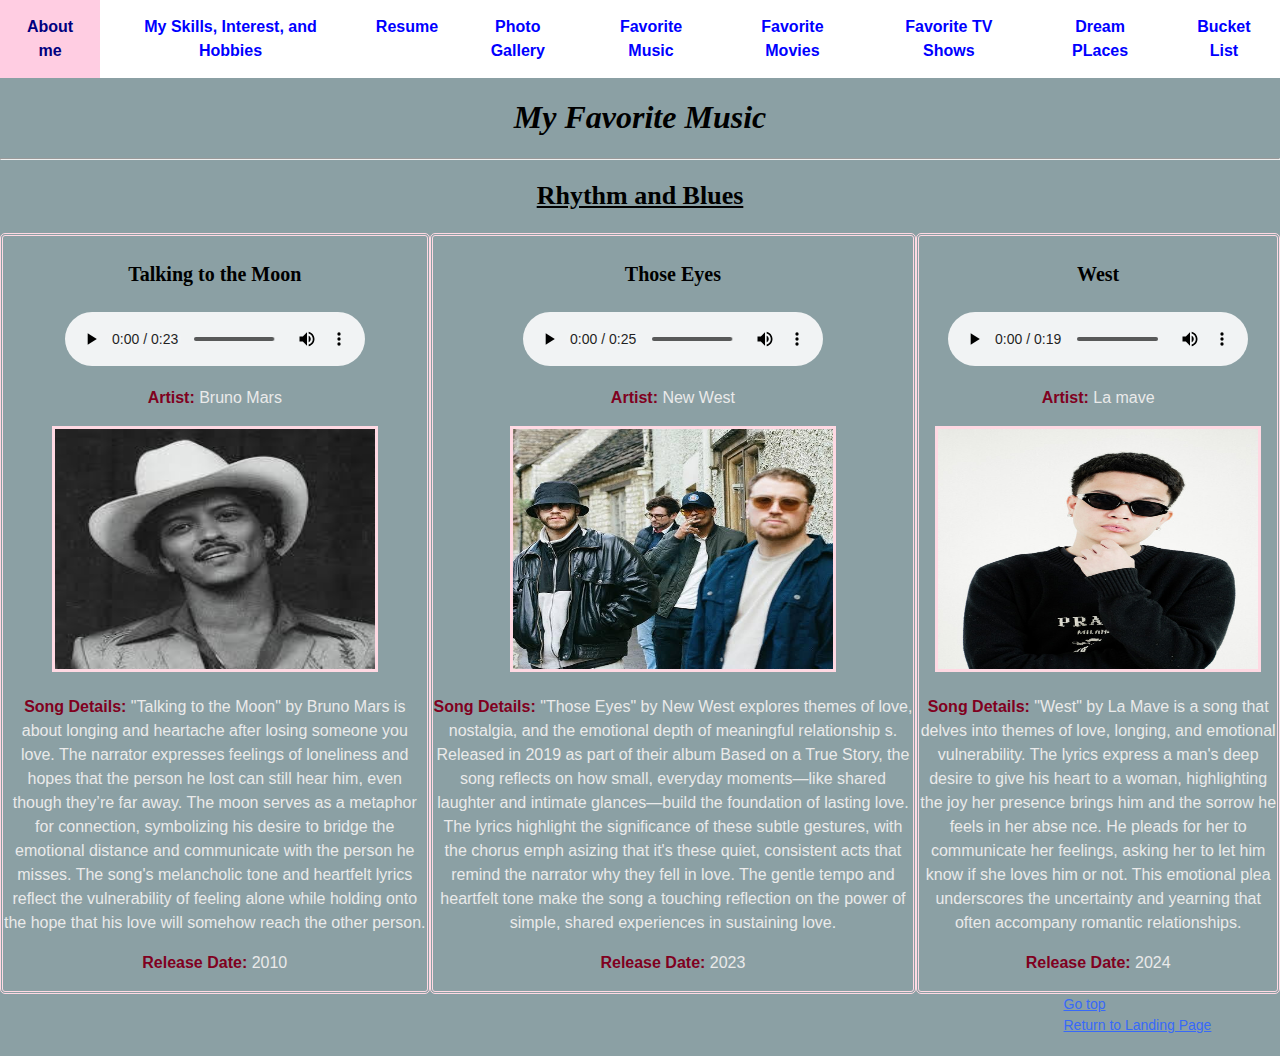
<file: audio/audio.html>
<!DOCTYPE html>
<html lang="en">
<head>
    <meta charset="UTF-8">
    <meta name="viewport" content="width=device-width, initial-scale=1.0">
    <title>My Beat - Music Categories</title>
    <link rel="stylesheet" href="audio.css" type="text/css">
</head>
<body>
    <nav class="navbar">
        <ul>
            <li><a href="../biography/biography.html">About me</a></li>
            <li><a href="../skills/SHI.html">My Skills, Interest, and Hobbies</a></li>
            <li><a href="../resume/resume.html">Resume</a></li>
            <li><a href="../photoDump/photo.html">Photo Gallery</a></li>
            <li><a href="audio.html">Favorite Music</a></li>
            <li><a href="../Video/video.html">Favorite Movies</a></li>
            <li><a href="../Video/video.html">Favorite TV Shows</a></li>
            <li><a href="../Places/places.html">Dream PLaces</a></li>
            <li><a href="../Bucket/bucket.html">Bucket List</a></li>

        </ul>
    </nav>
    <header>
        <h1>My Favorite Music</h1>
        <hr>
        <h2>Rhythm and Blues</h2>
    </header>

    <main>

        <section class="music-category">
            <div class="audio-clip">
                <h4>Talking to the Moon</h4>
                <audio controls>
                    <source src="talking to the moon.mp3" type="audio/mpeg">
                </audio>
                <p><strong>Artist:</strong> Bruno Mars</p>
                <a href="bruno.jpg"><image src="bruno.jpg" alt="Picture of me at first communion" width="320" height="240"></a>
                <p><strong>Song Details:</strong> "Talking to the Moon" by Bruno Mars is about longing and heartache after losing someone you love. The narrator expresses feelings of loneliness and hopes that the person he lost can still hear him, even though they’re far away. The moon serves as a metaphor for connection, symbolizing his desire to bridge the emotional distance and communicate with the person he misses. The song's melancholic tone and heartfelt lyrics reflect the vulnerability of feeling alone while holding onto the hope that his love will somehow reach the other person.</p>
                <p><strong>Release Date:</strong> 2010</p>

            </div>
            <div class="audio-clip">
                <h4>Those Eyes</h4>
                <audio controls>
                    <source src="thoseEyes.mp3" type="audio/mpeg">
                </audio>
                <p><strong>Artist:</strong>  New West</p>
                <a href="images.jpg"><image src="images.jpg" alt="Picture of the band New West" width="320" height="240"></a>
                <p><strong>Song Details:</strong> "Those Eyes" by New West explores themes of love, nostalgia, and the emotional depth of meaningful relationship
                    s. Released in 2019 as part of their album Based on a True Story, the song reflects on how small, everyday moments—like shared laughter and
                     intimate glances—build the foundation of lasting love. The lyrics highlight the significance of these subtle gestures, with the chorus emph
                     asizing that it's these quiet, consistent acts that remind the narrator why they fell in love. The gentle tempo and heartfelt tone make the
                      song a touching reflection on the power of simple, shared experiences in sustaining love. </p>

                <p><strong>Release Date:</strong> 2023</p>
               
            </div>
            <div class="audio-clip">
                <h4>West</h4>
                <audio controls>
                    <source src="West.mp3" type="audio/mpeg">
                </audio>
                <p><strong>Artist:</strong> La mave</p>
                <a href="west.jpg"><image src="west.jpg" alt="Picture of me at first communion" width="320" height="240"></a>
                <p><strong>Song Details:</strong>  ​"West" by La Mave is a song that delves into themes of love, longing, and emotional vulnerability. The lyrics 
                    express a man's deep desire to give his heart to a woman, highlighting the joy her presence brings him and the sorrow he feels in her abse
                    nce. He pleads for her to communicate her feelings, asking her to let him know if she loves him or not. This emotional plea underscores the
                     uncertainty and yearning that often accompany romantic relationships.</p>

                <p><strong>Release Date: </strong>2024</p>

            </div>
        </section>
    </main>

    <footer>
        <a href="#" title="Go Top">Go top</a><br>
        <a href="../INDEX.HTML">Return to Landing Page</a>
    </footer>
</body>
</html>
</file>
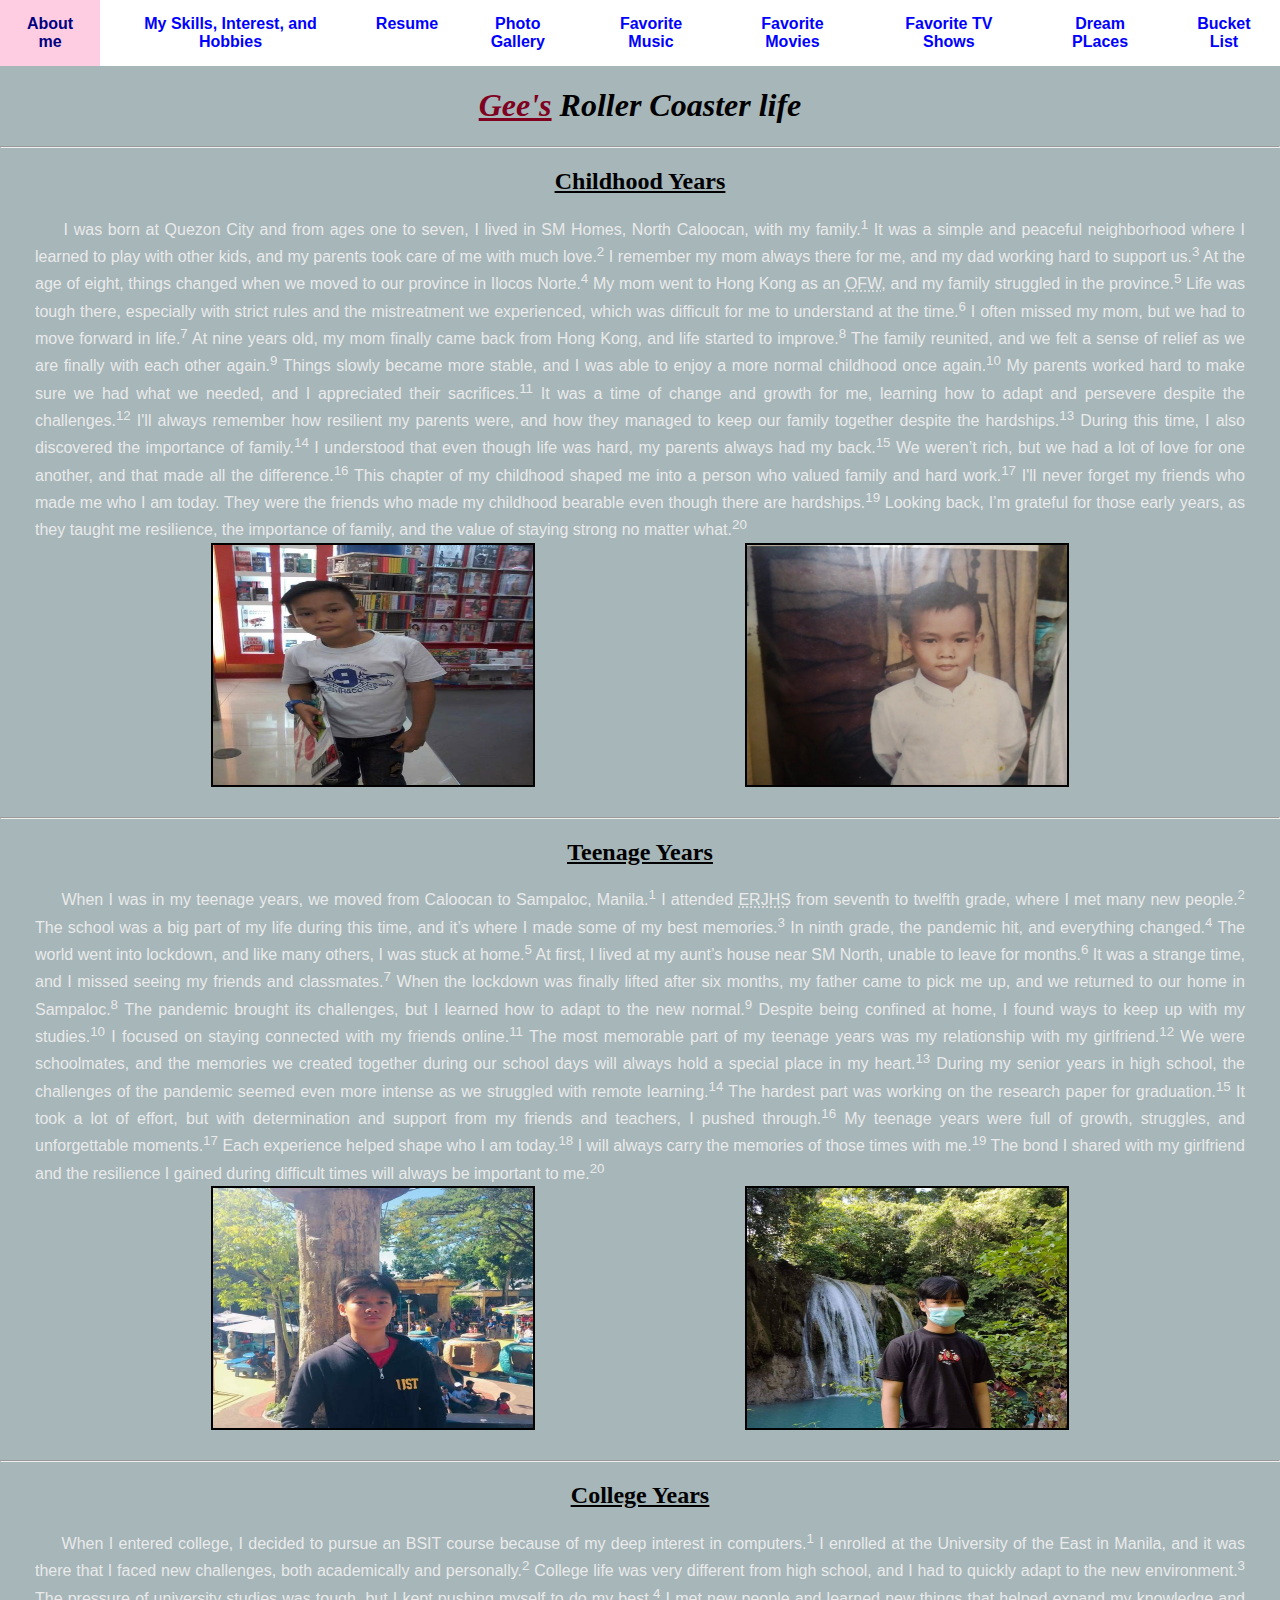
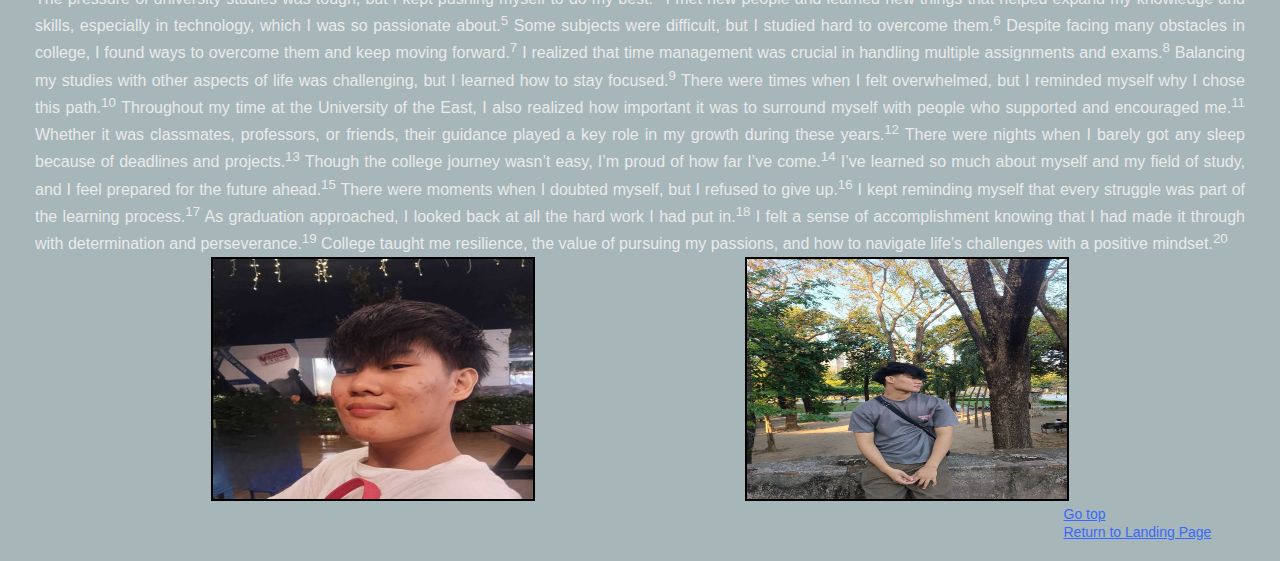
<file: biography/biography.html>
<!DOCTYPE html>
<html lang="en">
  <head>
    <meta charset="UTF-8">
    <meta name="viewport" content="width=device-width, initial-scale=1.0">
    <link rel="stylesheet" href="../styles.css">
    <title>Document</title>
  </head>
  <body>
    <nav class="navbar">
      <ul>
        <li>
          <a href="biography.html">About me</a>
        </li>
        <li>
          <a href="../skills/SHI.html">My Skills, Interest, and Hobbies</a>
        </li>
        <li>
          <a href="../resume/resume.html">Resume</a>
        </li>
        <li>
          <a href="../photoDump/photo.html">Photo Gallery</a>
        </li>
        <li>
          <a href="../audio/audio.html">Favorite Music</a>
        </li>
        <li>
          <a href="../Video/video.html">Favorite Movies</a>
        </li>
        <li>
          <a href="../Video/video.html">Favorite TV Shows</a>
        </li>
        <li>
          <a href="../Places/places.html">Dream PLaces</a>
        </li>
        <li>
          <a href="../Bucket/bucket.html">Bucket List</a>
        </li>
      </ul>
    </nav>
    <h1 class="h1Top"><i style="color: #800020"><u>Gee's</u></i> <i>Roller Coaster life</h1></i><hr>
    <div>

      <h2 class="h2Top">
        <u>Childhood Years</u>
      </h2>
      
      <p class="paragraph">&nbsp;&nbsp;&nbsp;&nbsp;&nbsp;I was born at Quezon City and from ages one to seven, I lived in SM Homes, North Caloocan, with my family.<sup>1</sup> It was a simple and peaceful neighborhood where I learned to play with other kids, and my parents took care of me with much love.<sup>2</sup> 
        I remember my mom always there for me, and my dad working hard to support us.<sup>3</sup> At the age of eight, things changed when we moved to our province in Ilocos Norte.<sup>4</sup> My mom went to Hong Kong as an <abbr title="Overseas Filipino Worker">OFW,</abbr>
         and my family struggled in the province.<sup>5</sup> Life was tough there, especially with strict rules and the mistreatment we experienced, which was difficult for me to understand at the time.<sup>6</sup> I often missed my mom, but we had to move forward in life.<sup>7</sup> 
         At nine years old, my mom finally came back from Hong Kong, and life started to improve.<sup>8</sup> The family reunited, and we felt a sense of relief as we are finally with each other again.<sup>9</sup> Things slowly became more stable, and I was able to enjoy a more normal childhood once again.<sup>10</sup> 
          My parents worked hard to make sure we had what we needed, and I appreciated their sacrifices.<sup>11</sup> It was a time of change and growth for me, learning how to adapt and persevere despite the challenges.<sup>12</sup> I'll always remember how resilient my parents were, and how they managed to keep our family together despite the hardships.<sup>13</sup> 
          During this time, I also discovered the importance of family.<sup>14</sup> I understood that even though life was hard, my parents always had my back.<sup>15</sup> We weren’t rich, but we had a lot of love for one another, and that made all the difference.<sup>16</sup> This chapter of my childhood shaped me into a person who valued family and hard work.<sup>17</sup>
          I'll never forget my friends who made me who I am today. They were the friends who made my childhood bearable even though there are hardships.<sup>19</sup> Looking back, 
          I’m grateful for those early years, as they taught me resilience, the importance of family, and the value of staying strong no matter what.<sup>20</sup>
        </p> 
        <div class="flex-row">
          <a href="childhood.jpg"> <image src="childhood.jpg" alt="this is a picture of me when i was 10years old at national bookstore" width="320" height="240"> </a>
          <a href="communation.jpg"> <image src="communation.jpg" alt="Picture of me at first communion" width="320" height="240"> </a>
        </div>
      </div>
      <br><hr>
    
        <div>
        <h2 class="h2Top"><u>Teenage Years</u></h2>
        <p class="paragraph">&nbsp;&nbsp;&nbsp;&nbsp;&nbsp;When I was in my teenage years, we moved from Caloocan to Sampaloc, Manila.<sup>1</sup> I attended <abbr title="E. Rodriguez Jr. High School">ERJHS</abbr> from seventh to twelfth grade, where I met many new people.<sup>2</sup> 
          The school was a big part of my life during this time, and it’s where I made some of my best memories.<sup>3</sup> In ninth grade, the pandemic hit, and everything changed.<sup>4</sup> 
          The world went into lockdown, and like many others, I was stuck at home.<sup>5</sup> At first, I lived at my aunt’s house near SM North, unable to leave for months.<sup>6</sup> It was a strange time, and I missed seeing my friends and classmates.<sup>7</sup> 
          When the lockdown was finally lifted after six months, my father came to pick me up, and we returned to our home in Sampaloc.<sup>8</sup> The pandemic brought its challenges, but I learned how to adapt to the new normal.<sup>9</sup> 
          Despite being confined at home, I found ways to keep up with my studies.<sup>10</sup> I focused on staying connected with my friends online.<sup>11</sup> 
          The most memorable part of my teenage years was my relationship with my girlfriend.<sup>12</sup> We were schoolmates, and the memories we created together during our school days will always hold a special place in my heart.<sup>13</sup> 
          During my senior years in high school, the challenges of the pandemic seemed even more intense as we struggled with remote learning.<sup>14</sup> 
          The hardest part was working on the research paper for graduation.<sup>15</sup> It took a lot of effort, but with determination and support from my friends and teachers, I pushed through.<sup>16</sup> 
          My teenage years were full of growth, struggles, and unforgettable moments.<sup>17</sup> Each experience helped shape who I am today.<sup>18</sup> 
          I will always carry the memories of those times with me.<sup>19</sup> The bond I shared with my girlfriend and the resilience I gained during difficult times will always be important to me.<sup>20</sup></p>  
          <div class="flex-row">
            <a href="teenage.jpg"><image src="teenage.jpg" target="_blank" alt="Grade 9 icture of me at enchanted kingdom " width="320" height="240"> </a>
              <a href="highschool.jpg"><image src="highschool.jpg" target="_blank" alt="Grade 9 icture of me at enchanted kingdom " width="320" height="240"> </a>

          </div>
        </div>
        <br><hr>
        
        <div>
          <h2 class="h2Top">
            <u>College Years</u>
          </h2>
          <P class="paragraph">&nbsp;&nbsp;&nbsp;&nbsp;&nbsp;When I entered college, I decided to pursue an <abbr title="Bachelor of Science in Information Technology"></abbr>BSIT course because of my deep interest in computers.<sup>1</sup> I enrolled at the University of the East in Manila, and it was there that I faced new challenges, both academically and personally.<sup>2</sup> 
            College life was very different from high school, and I had to quickly adapt to the new environment.<sup>3</sup> The pressure of university studies was tough, but I kept pushing myself to do my best.<sup>4</sup> 
            I met new people and learned new things that helped expand my knowledge and skills, especially in technology, which I was so passionate about.<sup>5</sup> Some subjects were difficult, but I studied hard to overcome them.<sup>6</sup> 
            Despite facing many obstacles in college, I found ways to overcome them and keep moving forward.<sup>7</sup> I realized that time management was crucial in handling multiple assignments and exams.<sup>8</sup> 
            Balancing my studies with other aspects of life was challenging, but I learned how to stay focused.<sup>9</sup> There were times when I felt overwhelmed, but I reminded myself why I chose this path.<sup>10</sup> 
            Throughout my time at the University of the East, I also realized how important it was to surround myself with people who supported and encouraged me.<sup>11</sup> 
            Whether it was classmates, professors, or friends, their guidance played a key role in my growth during these years.<sup>12</sup> There were nights when I barely got any sleep because of deadlines and projects.<sup>13</sup> 
            Though the college journey wasn’t easy, I’m proud of how far I’ve come.<sup>14</sup> I’ve learned so much about myself and my field of study, and I feel prepared for the future ahead.<sup>15</sup> 
            There were moments when I doubted myself, but I refused to give up.<sup>16</sup> I kept reminding myself that every struggle was part of the learning process.<sup>17</sup> 
            As graduation approached, I looked back at all the hard work I had put in.<sup>18</sup> I felt a sense of accomplishment knowing that I had made it through with determination and perseverance.<sup>19</sup> 
            College taught me resilience, the value of pursuing my passions, and how to navigate life’s challenges with a positive mindset.<sup>20</sup>  </P>
            <div class="flex-row">
              <a href="college.jpg"> <image src="college.jpg" alt="college picture of me" width="320" height="240"></a>
                <a href="college11.jpg"> <image src="college11.jpg" alt="college picture of me" width="320" height="240"></a>

            </div>
          </div>
      <footer>
        <a href="#" title="Go Top">Go top</a>
        <a href="../INDEX.HTML">Return to Landing Page</a>
      </footer>
   
  </body>
</html>
</file>
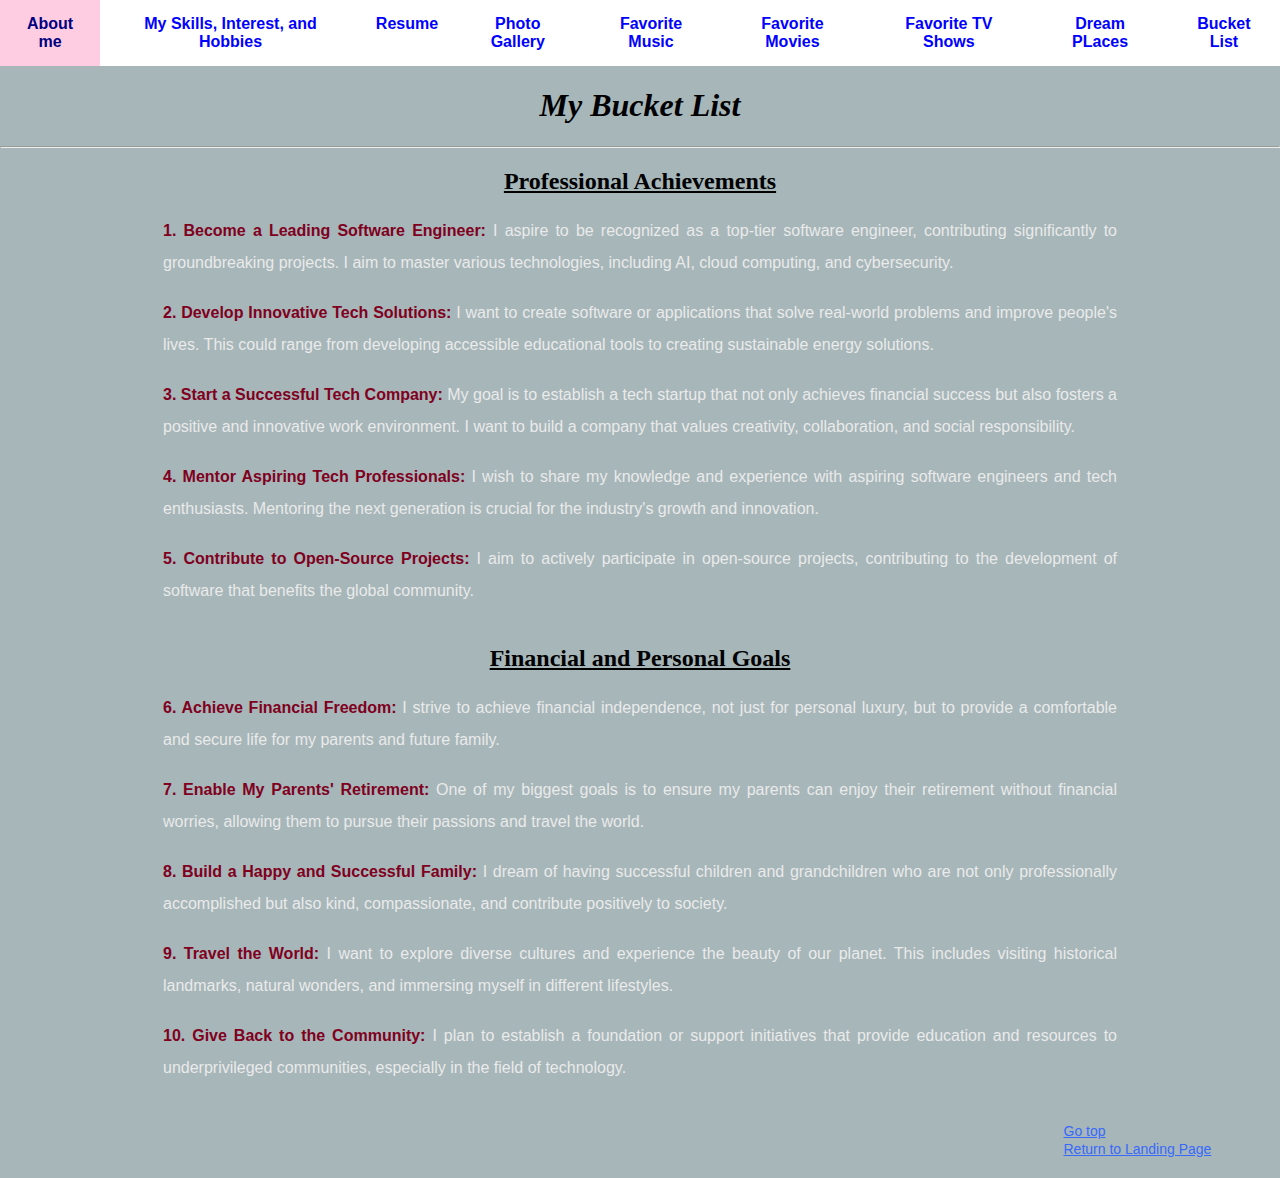
<file: Bucket/bucket.html>
<!DOCTYPE html>
<html lang="en">
<head>
    <meta charset="UTF-8">
    <meta name="viewport" content="width=device-width, initial-scale=1.0">
    <title>My Bucket List</title>
    <link rel="stylesheet" href="bucket.css">
</head>
<body>
    <nav class="navbar">
        <ul>
            <li><a href="../biography/biography.html">About me</a></li>
            <li><a href="../skills/SHI.html">My Skills, Interest, and Hobbies</a></li>
            <li><a href="../resume/resume.html">Resume</a></li>
            <li><a href="../photoDump/photo.html">Photo Gallery</a></li>
            <li><a href="../audio/audio.html">Favorite Music</a></li>
            <li><a href="../Video/video.html">Favorite Movies</a></li>
            <li><a href="../Video/video.html">Favorite TV Shows</a></li>
            <li><a href="../Places/places.html">Dream PLaces</a></li>
            <li><a href="bucket.html">Bucket List</a></li>
        </ul>
    </nav>
    <h1 class="h1Top">My Bucket List</h1>
    <hr>

    <div class="bucket-list">
        <h2 class="h2Top">Professional Achievements</h2>
        <p class="paragraph">
            <strong>1. Become a Leading Software Engineer:</strong> I aspire to be recognized as a top-tier software engineer, contributing significantly to groundbreaking projects. I aim to master various technologies, including AI, cloud computing, and cybersecurity.
        </p><br>
        <p class="paragraph">
            <strong>2. Develop Innovative Tech Solutions:</strong> I want to create software or applications that solve real-world problems and improve people's lives. This could range from developing accessible educational tools to creating sustainable energy solutions.
        </p><br>
        <p class="paragraph">
            <strong>3. Start a Successful Tech Company:</strong> My goal is to establish a tech startup that not only achieves financial success but also fosters a positive and innovative work environment. I want to build a company that values creativity, collaboration, and social responsibility.
        </p><br>
        <p class="paragraph">
            <strong>4. Mentor Aspiring Tech Professionals:</strong> I wish to share my knowledge and experience with aspiring software engineers and tech enthusiasts. Mentoring the next generation is crucial for the industry's growth and innovation.
        </p><br>
        <p class="paragraph">
            <strong>5. Contribute to Open-Source Projects:</strong> I aim to actively participate in open-source projects, contributing to the development of software that benefits the global community.
        </p><br>

        <h2 class="h2Top">Financial and Personal Goals</h2>
        <p class="paragraph">
            <strong>6. Achieve Financial Freedom:</strong> I strive to achieve financial independence, not just for personal luxury, but to provide a comfortable and secure life for my parents and future family.
        </p><br>
        <p class="paragraph">
            <strong>7. Enable My Parents' Retirement:</strong> One of my biggest goals is to ensure my parents can enjoy their retirement without financial worries, allowing them to pursue their passions and travel the world.
        </p><br>
        <p class="paragraph">
            <strong>8. Build a Happy and Successful Family:</strong> I dream of having successful children and grandchildren who are not only professionally accomplished but also kind, compassionate, and contribute positively to society.
        </p><br>
        <p class="paragraph">
            <strong>9. Travel the World:</strong> I want to explore diverse cultures and experience the beauty of our planet. This includes visiting historical landmarks, natural wonders, and immersing myself in different lifestyles.
        </p><br>
        <p class="paragraph">
            <strong>10. Give Back to the Community:</strong> I plan to establish a foundation or support initiatives that provide education and resources to underprivileged communities, especially in the field of technology.
        </p><br>
    </div>

   
        <footer>
            <a href="#" title="Go Top">Go top</a>
            <a href="../INDEX.HTML">Return to Landing Page</a>
          </footer>
</body>
</html>
</file>
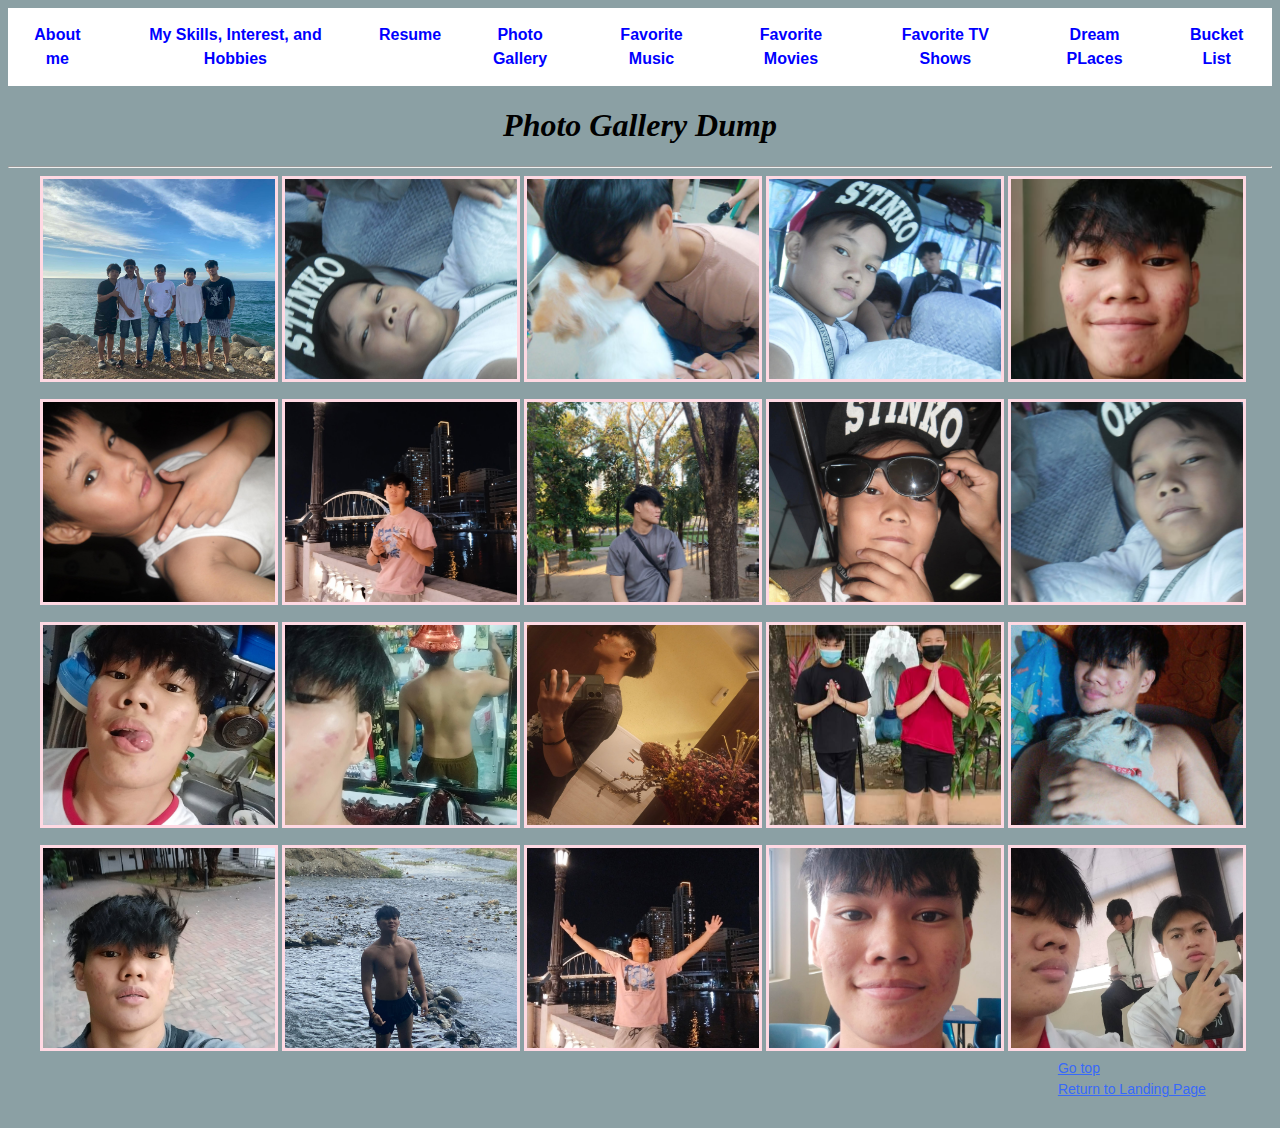
<file: photoDump/photo.html>
<!DOCTYPE html>
<html lang="en">
<head>
    <meta charset="UTF-8" />
    <meta name="viewport" content="width=device-width, initial-scale=1.0" />
    <link rel="stylesheet" href="photo.css">
    <title>Photo Gallery Dump</title>
</head>
<body>
    <nav class="navbar">
        <ul>
            <li><a href="../biography/biography.html">About me</a></li>
            <li><a href="../skills/SHI.html">My Skills, Interest, and Hobbies</a></li>
            <li><a href="../resume/resume.html">Resume</a></li>
            <li><a href="photo.html">Photo Gallery</a></li>
            <li><a href="../audio/audio.html">Favorite Music</a></li>
            <li><a href="../Video/video.html">Favorite Movies</a></li>
            <li><a href="../Video/video.html">Favorite TV Shows</a></li>
            <li><a href="../Places/places.html">Dream PLaces</a></li>
            <li><a href="../Bucket/bucket.html">Bucket List</a></li>
        </ul>
    </nav>
    <h1 style="text-align:center;">Photo Gallery Dump</h1>
      <hr>
    <div class="photo-container">
      
      <div class="gallery">
        <div class="gallery-item">
              <a href="1.jpg" target="_blank">
                  <img src="1.jpg" alt="Image 1">
              </a>
          </div>
          <div class="gallery-item">
              <a href="2.jpg" target="_blank">
                  <img src="2.jpg" alt="Image 2">
              </a>
          </div>
          <div class="gallery-item">
              <a href="3.jpg" target="_blank">
                  <img src="3.jpg" alt="Image 3">
              </a>
          </div>
          <div class="gallery-item">
              <a href="4.jpg" target="_blank">
                  <img src="4.jpg" alt="Image 4">
              </a>
          </div>
          <div class="gallery-item">
              <a href="5.jpg" target="_blank">
                  <img src="5.jpg" alt="Image 5">
              </a>
          </div>
          <div class="gallery-item">
              <a href="6.jpg" target="_blank">
                  <img src="6.jpg" alt="Image 6">
              </a>
          </div>
          <div class="gallery-item">
              <a href="7.jpg" target="_blank">
                  <img src="7.jpg" alt="Image 7">
              </a>
          </div>
          <div class="gallery-item">
              <a href="8.jpg" target="_blank">
                  <img src="8.jpg" alt="Image 8">
              </a>
          </div>
          <div class="gallery-item">
              <a href="9.jpg" target="_blank">
                  <img src="9.jpg" alt="Image 9">
              </a>
          </div>
          <div class="gallery-item">
              <a href="10.jpg" target="_blank">
                  <img src="10.jpg" alt="Image 10">
              </a>
          </div>
          <div class="gallery-item">
              <a href="11.jpg" target="_blank">
                  <img src="11.jpg" alt="Image 11">
              </a>
          </div>
          <div class="gallery-item">
              <a href="12.jpg" target="_blank">
                  <img src="12.jpg" alt="Image 12">
              </a>
          </div>
          <div class="gallery-item">
              <a href="13.jpg" target="_blank">
                  <img src="13.jpg" alt="Image 13">
              </a>
          </div>
          <div class="gallery-item">
              <a href="14.jpg" target="_blank">
                  <img src="14.jpg" alt="Image 14">
              </a>
          </div>
          <div class="gallery-item">
              <a href="15.jpg" target="_blank">
                  <img src="15.jpg" alt="Image 15">
              </a>
          </div>
          <div class="gallery-item">
              <a href="16.jpg" target="_blank">
                  <img src="16.jpg" alt="Image 16">
              </a>
          </div>
          <div class="gallery-item">
              <a href="17.jpg" target="_blank">
                  <img src="17.jpg" alt="Image 17">
              </a>
          </div>
          <div class="gallery-item">
              <a href="18.jpg" target="_blank">
                  <img src="18.jpg" alt="Image 18">
              </a>
          </div>
          <div class="gallery-item">
              <a href="19.jpg" target="_blank">
                  <img src="19.jpg" alt="Image 19">
              </a>
          </div>
          <div class="gallery-item">
              <a href="20.jpg" target="_blank">
                  <img src="20.jpg" alt="Image 20">
              </a>
              </div>
        </div>
    </div>
    <footer>
        <a href="#top" style="scroll-behavior: smooth;" title="Go Top">Go top</a><br>
      <a href="../INDEX.HTML" >Return to Landing Page</a>
   </footer>
</body>
</html>
</file>
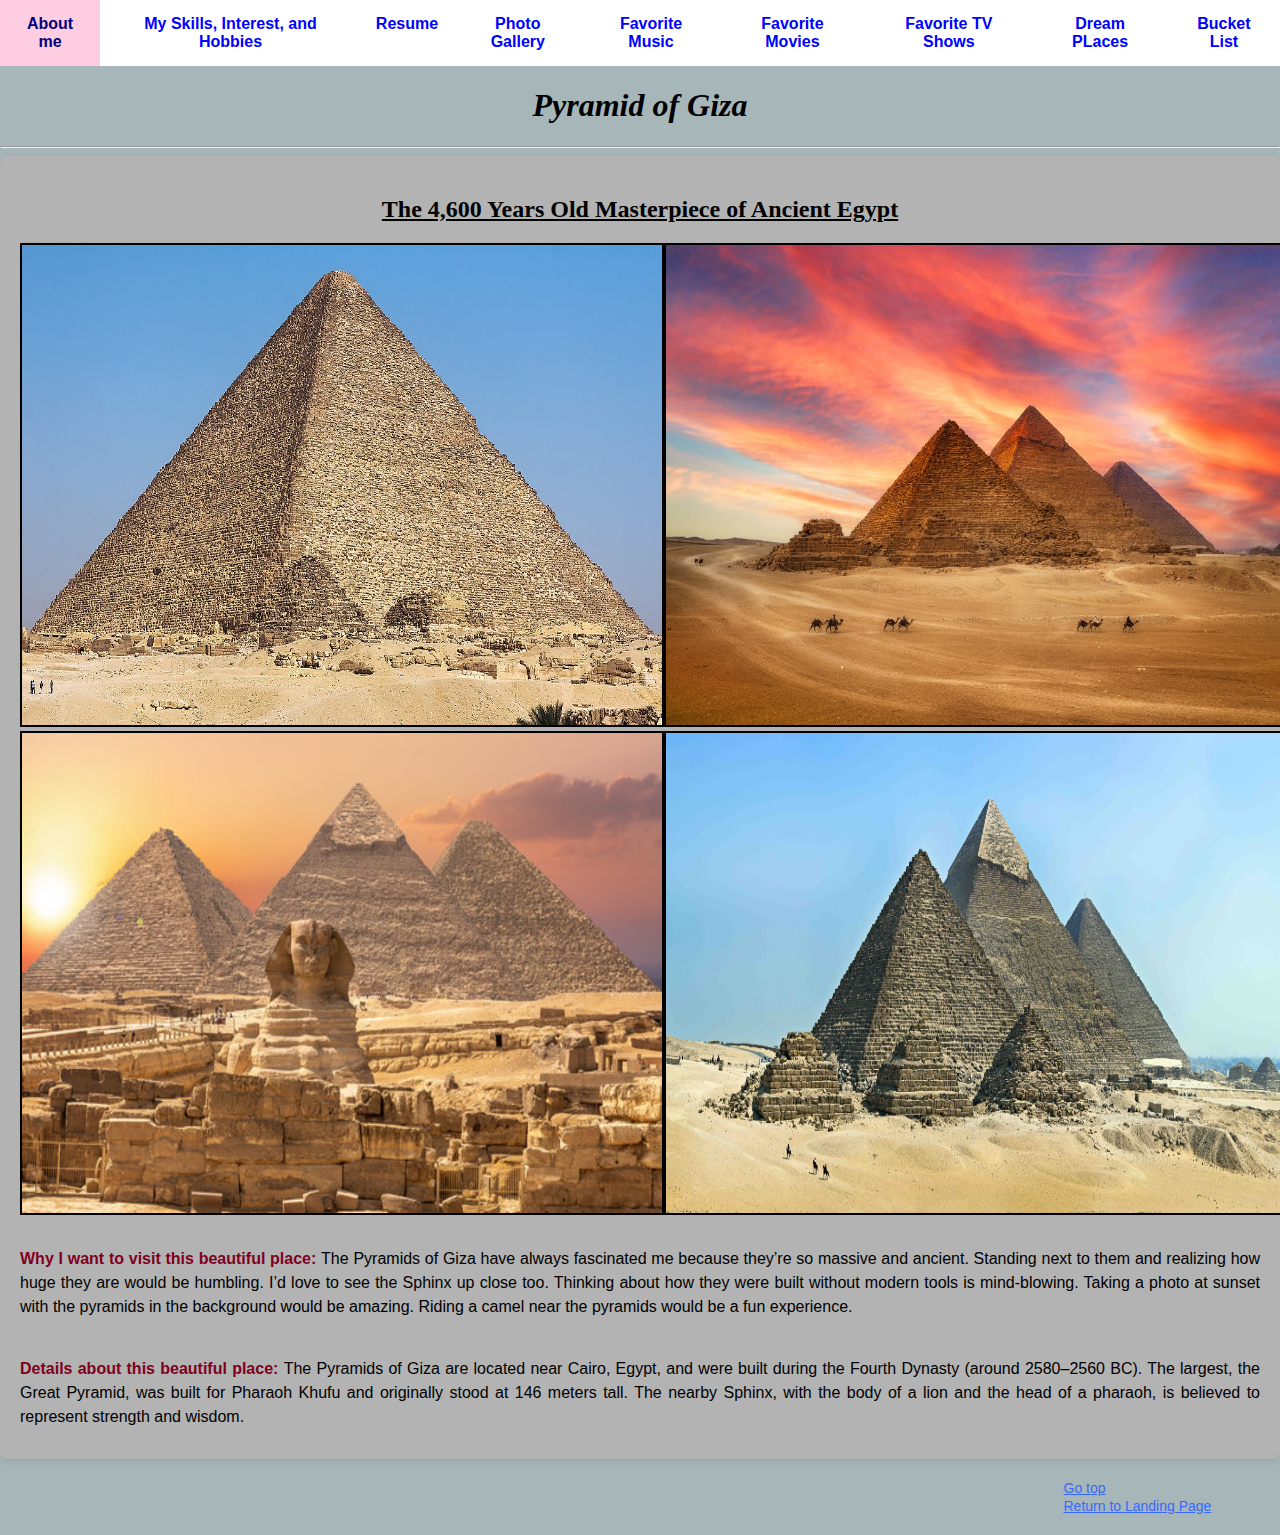
<file: Places/giza.html>
<!DOCTYPE html>
<html lang="en">
<head>
    <meta charset="UTF-8">
    <meta name="viewport" content="width=device-width, initial-scale=1.0">
    <title>Pyramid Of Giza</title>
    <link rel="stylesheet" href="../styles.css">
</head>
<body>
    <nav class="navbar">
        <ul>
            <li><a href="../biography/biography.html">About me</a></li>
            <li><a href="../skills/SHI.html">My Skills, Interest, and Hobbies</a></li>
            <li><a href="../resume/resume.html">Resume</a></li>
            <li><a href="../photoDump/photo.html">Photo Gallery</a></li>
            <li><a href="../audio/audio.html">Favorite Music</a></li>
            <li><a href="../Video/video.html">Favorite Movies</a></li>
            <li><a href="../tv/tv.html">Favorite TV Shows</a></li>
            <li><a href="places.html">Dream PLaces</a></li>
            <li><a href="../Bucket/bucket.html">Bucket List</a></li>

        </ul>
    </nav>
    <h1 class="h1Top">Pyramid of Giza</h1>
    <hr>
    <section class="movie">
        <h2 class="h2Top">The 4,600 Years Old Masterpiece of Ancient Egypt</h2>
        <div class="flex-row">
            <a href="picsPlaces/egypt.jpg">  <image src="picsPlaces/egypt.jpg"  alt="Picture of the pyramid of gaza" width="640" height="480"> </a>
            <a href="picsPlaces/egypt1.jpg"> <image src="picsPlaces/egypt1.jpg" alt="Picture of the pyramid of gaza" width="640" height="480"> </a></div>
                <div class="flex-row">
            <a href="picsPlaces/egypt2.jpg"> <image src="picsPlaces/egypt2.jpg" alt="Picture of the pyramid of gaza" width="640" height="480"> </a>
            <a href="picsPlaces/egypt4.jpg"> <image src="picsPlaces/egypt4.jpg" alt="Picture of the pyramid of gaza" width="640" height="480"> </a>
        </div>
        <br>
       <p class="paragraph"><strong>Why I want to visit this beautiful place: </strong> The Pyramids of Giza have always fascinated me because they’re so massive and ancient. Standing next to them and realizing how huge they are would be humbling. I’d love to see the Sphinx up close too. Thinking about how they were built without modern tools is mind-blowing. Taking a photo at sunset with the pyramids in the background would be amazing. Riding a camel near the pyramids would be a fun experience.</p>
       <br>
       <p class="paragraph"><strong>Details about this beautiful place: </strong> The Pyramids of Giza are located near Cairo, Egypt, and were built during the Fourth Dynasty (around 2580–2560 BC). The largest, the Great Pyramid, was built for Pharaoh Khufu and originally stood at 146 meters tall. The nearby Sphinx, with the body of a lion and the head of a pharaoh, is believed to represent strength and wisdom.</p>

   </section>
    <footer>
        <a href="#top" style="scroll-behavior: smooth;" title="Go Top">Go top</a><br>
        <a href="../INDEX.HTML" >Return to Landing Page</a>
       </footer>
</body>
</html>
</file>
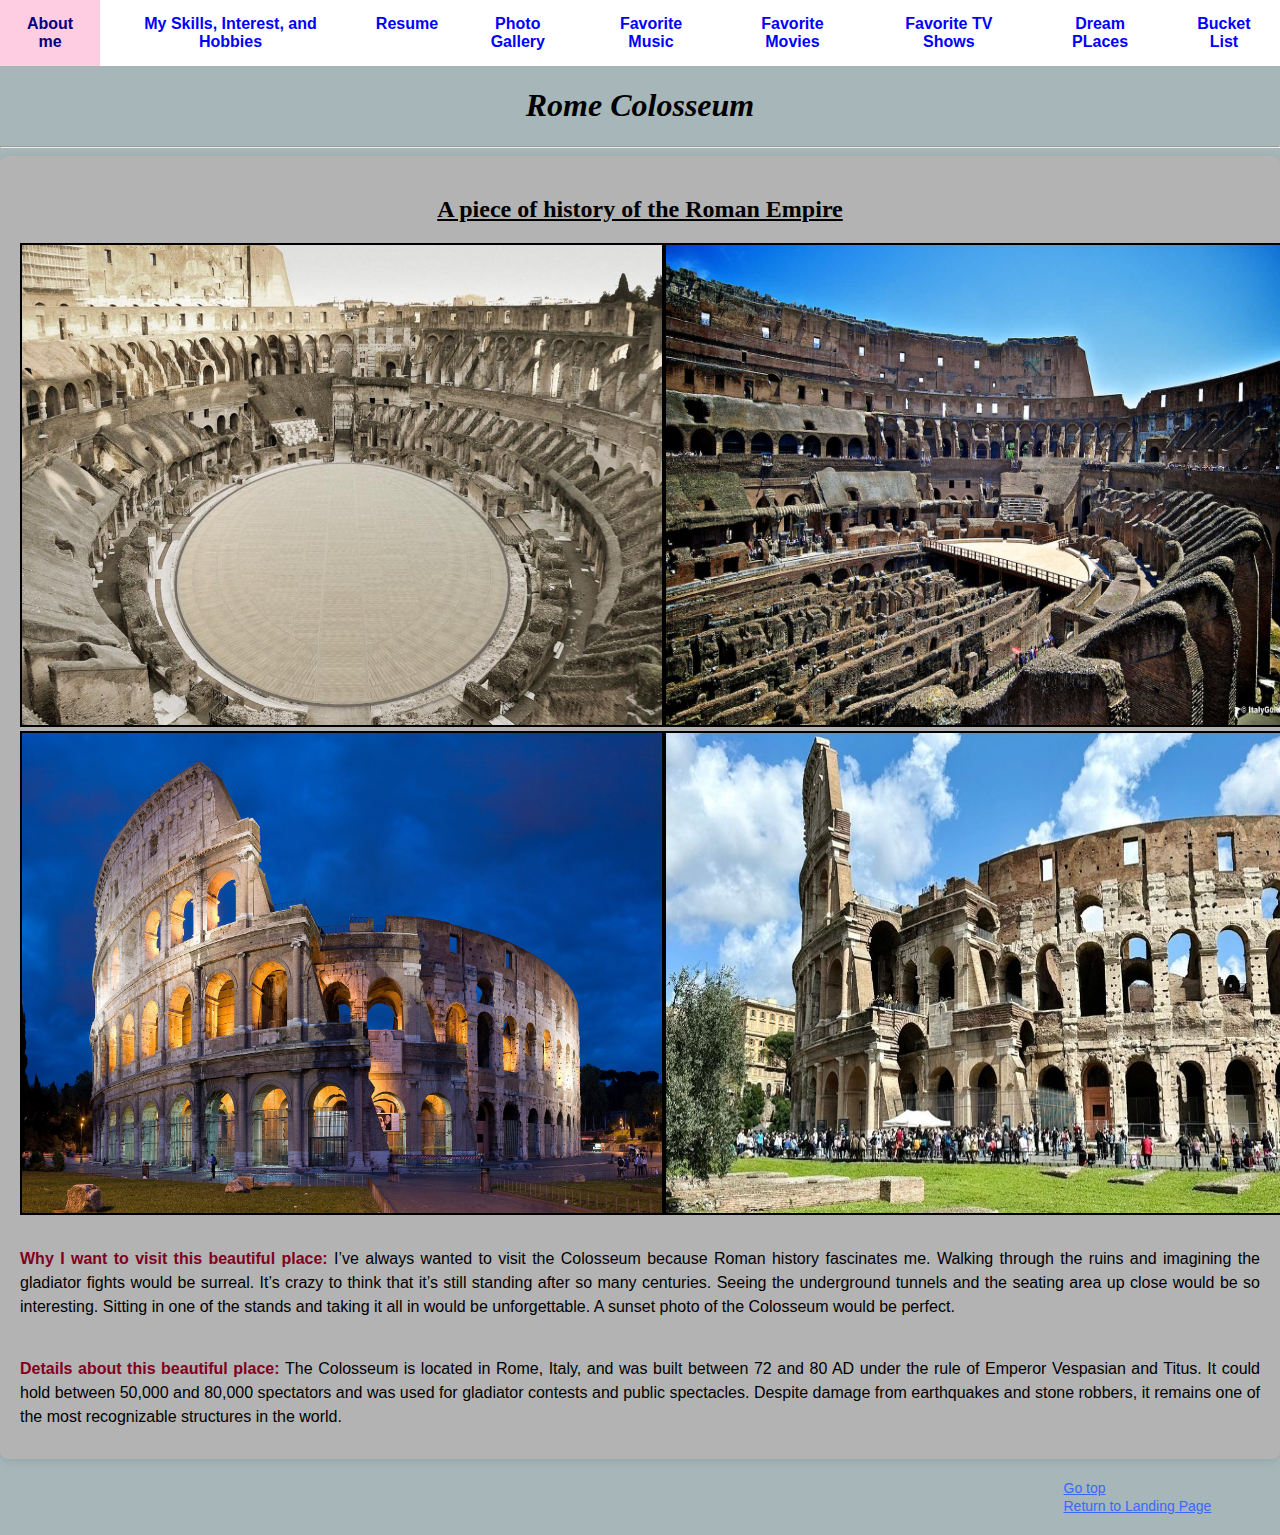
<file: Places/rome.html>
<!DOCTYPE html>
<html lang="en">
<head>
    <meta charset="UTF-8">
    <meta name="viewport" content="width=device-width, initial-scale=1.0">
    <title>Rome Colosseum</title>
    <link rel="stylesheet" href="../styles.css">
</head>
<body>
    <nav class="navbar">
        <ul>
            <li><a href="../biography/biography.html">About me</a></li>
            <li><a href="../skills/SHI.html">My Skills, Interest, and Hobbies</a></li>
            <li><a href="../resume/resume.html">Resume</a></li>
            <li><a href="../photoDump/photo.html">Photo Gallery</a></li>
            <li><a href="../audio/audio.html">Favorite Music</a></li>
            <li><a href="../Video/video.html">Favorite Movies</a></li>
            <li><a href="../tv/tv.html">Favorite TV Shows</a></li>
            <li><a href="places.html">Dream PLaces</a></li>
            <li><a href="../Bucket/bucket.html">Bucket List</a></li>

        </ul>
    </nav>
    
    <h1 class="h1Top">Rome Colosseum</h1>
    <hr>
    <section class="movie">
        <h2 class="h2Top">A piece of history of the Roman Empire</h2>
        <div class="flex-row">
            <a href="picsPlaces/c.jpg"> <image src="picsPlaces/c.jpg"     alt="A picture of the Colosseum" width="640" height="480"> </a>
            <a href="picsPlaces/c1.jpg"> <image src="picsPlaces/c1.jpg"   alt="A picture of the Colosseum" width="640" height="480"> </a></div>
                <div class="flex-row"><a href="picsPlaces/c3.jpg"> <image src="picsPlaces/c3.jpg"   alt="A picture of the Colosseum" width="640" height="480"> </a>
            <a href="picsPlaces/c4.jpg"> <image src="picsPlaces/c4.jpg"    alt="A picture of the Colosseum" width="640" height="480"> </a>
        </div>
        <br>
       <p class="paragraph"><strong>Why I want to visit this beautiful place: </strong>I’ve always wanted to visit the Colosseum because Roman history fascinates me. Walking through the ruins and imagining the gladiator fights would be surreal. It’s crazy to think that it’s still standing after so many centuries. Seeing the underground tunnels and the seating area up close would be so interesting. Sitting in one of the stands and taking it all in would be unforgettable. A sunset photo of the Colosseum would be perfect. </strong> </p>
       <br>
       <p class="paragraph"><strong>Details about this beautiful place: </strong>The Colosseum is located in Rome, Italy, and was built between 72 and 80 AD under the rule of Emperor Vespasian and Titus. It could hold between 50,000 and 80,000 spectators and was used for gladiator contests and public spectacles. Despite damage from earthquakes and stone robbers, it remains one of the most recognizable structures in the world.

       </p>

   </section>
    <footer>
        <a href="#top" style="scroll-behavior: smooth;" title="Go Top">Go top</a><br>
        <a href="../INDEX.HTML" >Return to Landing Page</a>
       </footer>
</body>
</html>
</file>
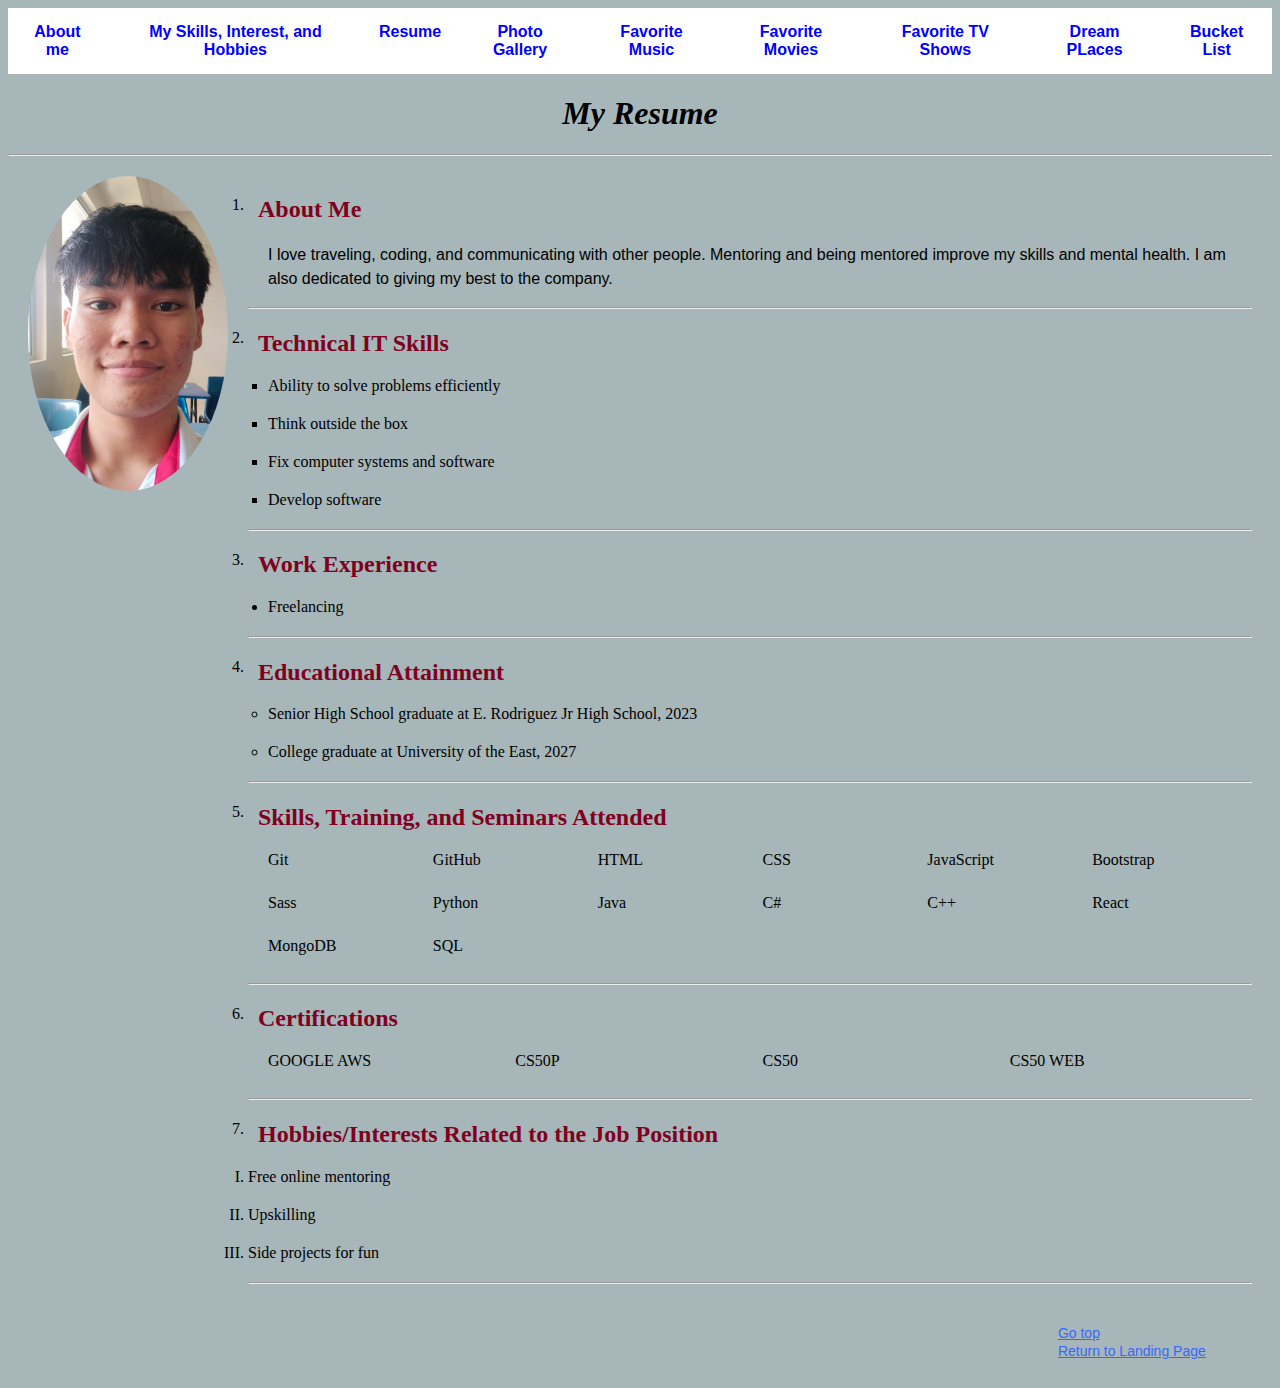
<file: resume/resume.html>
<!DOCTYPE html>
<html lang="en">
<head>
    <meta charset="UTF-8">
    <meta name="viewport" content="width=device-width, initial-scale=1.0">
    <title>My Resume</title>
    <link rel="stylesheet" href="resume.css">
    <link rel="stylesheet" href="https://cdnjs.cloudflare.com/ajax/libs/font-awesome/6.5.1/css/all.min.css" integrity="sha512-DTOQO9RWCH3ppGqcWaEA1BIZOC6xxalwEsw9c2QQeAIftl+Vegovlnee1c9QX4mAW8LxwGIa9HbJD5okzjxkNA==" crossorigin="anonymous" referrerpolicy="no-referrer" />
</head>
<body>
    <nav class="navbar">
        <ul>
            <li><a href="../biography/biography.html">About me</a></li>
            <li><a href="../skills/SHI.html">My Skills, Interest, and Hobbies</a></li>
            <li><a href="resume.html">Resume</a></li>
            <li><a href="../photoDump/photo.html">Photo Gallery</a></li>
            <li><a href="../audio/audio.html">Favorite Music</a></li>
            <li><a href="../Video/video.html">Favorite Movies</a></li>
            <li><a href="../Video/video.html">Favorite TV Shows</a></li>
            <li><a href="../Places/places.html">Dream PLaces</a></li>
            <li><a href="../Bucket/bucket.html">Bucket List</a></li>
        </ul>
    </nav>
    <header>
        <h1 class="h1Top">My Resume</h1>
        <hr>
    </header>
    
    <div class="resumeSec">
        <div class="ResumePicture">
           <a href="RESUME.jpg"> <img src="RESUME.jpg" alt="1x1 picture of me" style="width:200px; height:auto; border-radius: 50%;"> </a>
        </div>
        <div class="resumeText">
            <ol>
                <li>
                    <h2><i class="fas fa-user"></i> About Me</h2>
                    <ul>
                        <p>I love traveling, coding, and communicating with other people. Mentoring and being mentored improve my skills and mental health. I am also dedicated to giving my best to the company.</p>
                    </ul><hr>
                </li>
                <li>
                    <h2><i class="fas fa-laptop-code"></i> Technical IT Skills</h2>
                    <ul class="tech">
                        <li>Ability to solve problems efficiently</li>
                        <li>Think outside the box</li>
                        <li>Fix computer systems and software</li>
                        <li>Develop software</li>
                    </ul><hr>
                </li>
                <li class="work">
                    <h2><i class="fas fa-briefcase"></i> Work Experience</h2>
                    <ul>
                        <li>Freelancing</li>
                    </ul><hr>
                </li>
                <li>
                    <h2><i class="fas fa-graduation-cap"></i> Educational Attainment</h2>
                    <ul class="school">
                        <li>Senior High School graduate at E. Rodriguez Jr High School, 2023</li>
                        <li>College graduate at University of the East, 2027</li>
                    </ul><hr>
                </li>
                <li>
                    <h2><i class="fas fa-tools"></i> Skills, Training, and Seminars Attended</h2>
                    <ul class="Skills">
                        <li>Git</li>
                        <li>GitHub</li>
                        <li>HTML</li>
                        <li>CSS</li>
                        <li>JavaScript</li>
                        <li>Bootstrap</li>
                        <li>Sass</li>
                        <li>Python</li>
                        <li>Java</li>
                        <li>C#</li>
                        <li>C++</li>
                        <li>React</li>
                        <li>MongoDB</li>
                        <li>SQL</li>
                    </ul><hr>
                </li>
                <li>
                    <h2><i class="fas fa-certificate"></i> Certifications</h2>
                    <ul class="Certifications">
                        <li>GOOGLE AWS</li>
                        <li>CS50P</li>
                        <li>CS50</li>
                        <li>CS50 WEB</li>
                    </ul><hr>
                </li>
                <li>
                    <h2><i class="fas fa-star"></i> Hobbies/Interests Related to the Job Position</h2>
                    <ol id="hobbies" type="I">
                        <li>Free online mentoring</li>
                        <li>Upskilling</li>
                        <li>Side projects for fun</li>
                    </ol><hr>
                </li>
            </ol>
        </div>
    </div>
    <footer>
        <a href="#" style="scroll-behavior: smooth;" title="Go Top">Go top</a><br>
        <a id="top" href="../INDEX.HTML">Return to Landing Page</a>
    </footer>
</body>
</html>
</file>
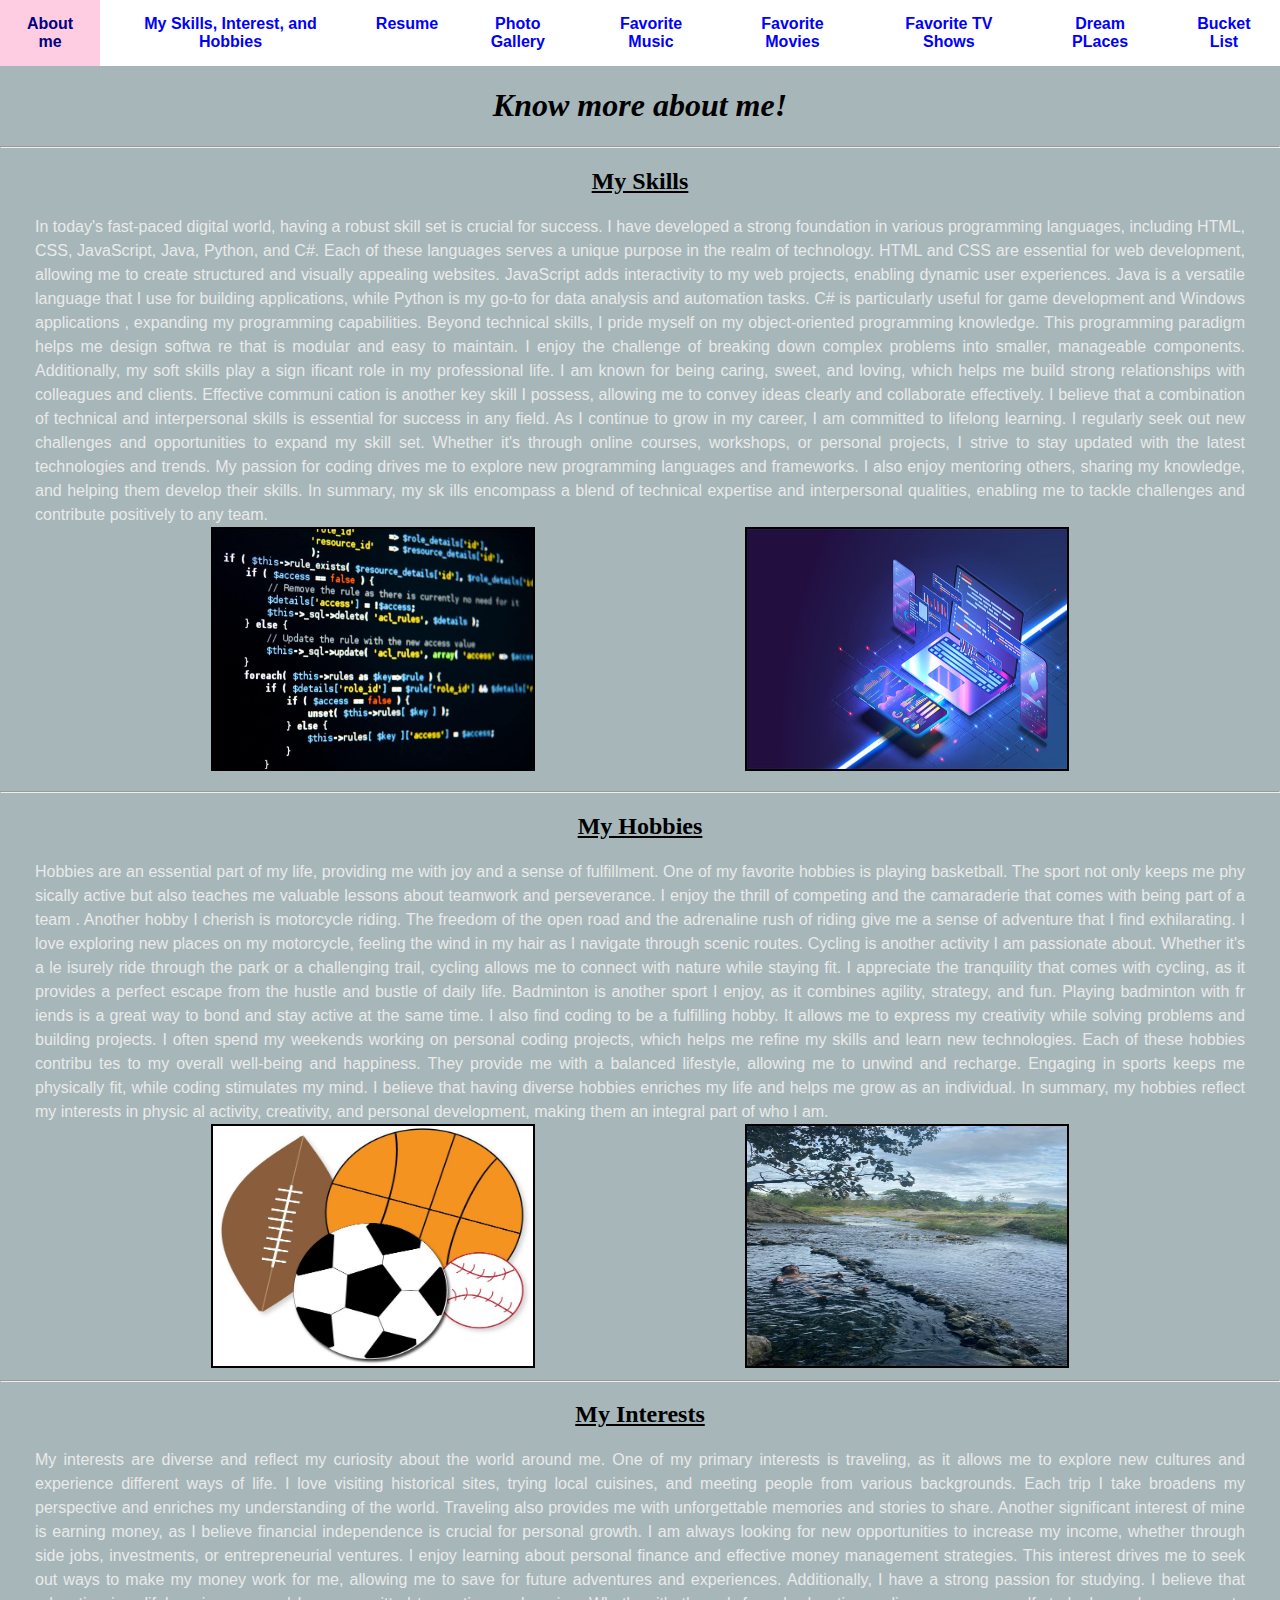
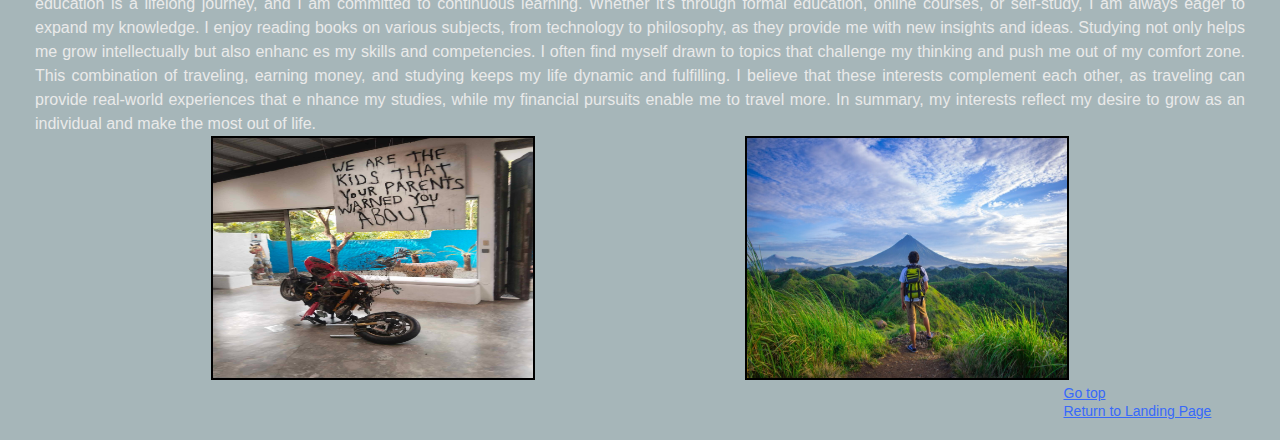
<file: skills/SHI.html>
<!DOCTYPE html>
<html lang="en">
<head>
    <meta charset="UTF-8">
    <meta name="viewport" content="width=device-width, initial-scale=1.0">
    <title>Skills, Hobbies & Interest</title>
    <link rel="stylesheet" href="../styles.css">
    
</head>
<body>
    <nav class="navbar">
        <ul>
            <li><a href="../biography/biography.html">About me</a></li>
            <li><a href="SHI.html">My Skills, Interest, and Hobbies</a></li>
            <li><a href="../resume/resume.html">Resume</a></li>
            <li><a href="../photoDump/photo.html">Photo Gallery</a></li>
            <li><a href="../audio/audio.html">Favorite Music</a></li>
            <li><a href="../Video/video.html">Favorite Movies</a></li>
            <li><a href="../video.html">Favorite TV Shows</a></li>
            <li><a href="../Places/places.html">Dream PLaces</a></li>
            <li><a href="../Bucket/bucket.html">Bucket List</a></li>

        </ul>
    </nav>
    <h1 class="h1Top">Know more about me!</h1>
    <hr>
    <h2 class="h2Top">My Skills</h2>
    
    <p class="paragraph">In today's fast-paced digital world, having a robust skill set is crucial for success. I have developed a strong foundation in various programming languages, including HTML, 
        CSS, JavaScript, Java, Python, and C#. Each of these languages serves a unique purpose in the realm of technology. HTML and CSS are essential for web development, allowing 
        me to create structured and visually appealing websites. JavaScript adds interactivity to my web projects, enabling dynamic user experiences. Java is a versatile language 
        that I use for building applications, while Python is my go-to for data analysis and automation tasks. C# is particularly useful for game development and Windows applications
        , expanding my programming capabilities. Beyond technical skills, I pride myself on my object-oriented programming knowledge. This programming paradigm helps me design softwa
        re that is modular and easy to maintain. I enjoy the challenge of breaking down complex problems into smaller, manageable components. Additionally, my soft skills play a sign
        ificant role in my professional life. I am known for being caring, sweet, and loving, which helps me build strong relationships with colleagues and clients. Effective communi
        cation is another key skill I possess, allowing me to convey ideas clearly and collaborate effectively. I believe that a combination of technical and interpersonal skills is 
        essential for success in any field. As I continue to grow in my career, I am committed to lifelong learning. I regularly seek out new challenges and opportunities to expand 
        my skill set. Whether it's through online courses, workshops, or personal projects, I strive to stay updated with the latest technologies and trends. My passion for coding 
        drives me to explore new programming languages and frameworks. I also enjoy mentoring others, sharing my knowledge, and helping them develop their skills. In summary, my sk
        ills encompass a blend of technical expertise and interpersonal qualities, enabling me to tackle challenges and contribute positively to any team.
        <div class="flex-row"> 
            <a href="skils.jpg"><image src="skills.jpg" alt="Coding lines picture" width="320" height="240"></a>
                <a href="skills1.jpg"><image src="skills1.jpg" alt="A representation of technology" width="320" height="240"></a>

                </div>
    </p>

    <hr>
    <h2 class="h2Top">My Hobbies</h2>
    
    <p class="paragraph">Hobbies are an essential part of my life, providing me with joy and a sense of fulfillment. One of my favorite hobbies is playing basketball. The sport not only keeps me phy
        sically active but also teaches me valuable lessons about teamwork and perseverance. I enjoy the thrill of competing and the camaraderie that comes with being part of a team
        . Another hobby I cherish is motorcycle riding. The freedom of the open road and the adrenaline rush of riding give me a sense of adventure that I find exhilarating. I love 
        exploring new places on my motorcycle, feeling the wind in my hair as I navigate through scenic routes. Cycling is another activity I am passionate about. Whether it's a le
        isurely ride through the park or a challenging trail, cycling allows me to connect with nature while staying fit. I appreciate the tranquility that comes with cycling, as it
         provides a perfect escape from the hustle and bustle of daily life. Badminton is another sport I enjoy, as it combines agility, strategy, and fun. Playing badminton with fr
         iends is a great way to bond and stay active at the same time. I also find coding to be a fulfilling hobby. It allows me to express my creativity while solving problems and
          building projects. I often spend my weekends working on personal coding projects, which helps me refine my skills and learn new technologies. Each of these hobbies contribu
          tes to my overall well-being and happiness. They provide me with a balanced lifestyle, allowing me to unwind and recharge. Engaging in sports keeps me physically fit, while
           coding stimulates my mind. I believe that having diverse hobbies enriches my life and helps me grow as an individual. In summary, my hobbies reflect my interests in physic
           al activity, creativity, and personal development, making them an integral part of who I am.</p>
           <div class="flex-row">
            <a href="sports.jpg"><image src="sports.jpg" alt="representation of sports" width="320" height="240"></a>
                <a href="hobbies.jpg"><image src="hobbies.jpg" alt="Picture of me swimming" width="320" height="240"></a>
        </div>
    <hr>

    <h2 class="h2Top">My Interests</h2>
    
    <p class="paragraph">My interests are diverse and reflect my curiosity about the world around me. One of my primary interests is traveling, as it allows me to explore new cultures and experience
         different ways of life. I love visiting historical sites, trying local cuisines, and meeting people from various backgrounds. Each trip I take broadens my perspective and
          enriches my understanding of the world. Traveling also provides me with unforgettable memories and stories to share. Another significant interest of mine is earning money, 
          as I believe financial independence is crucial for personal growth. I am always looking for new opportunities to increase my income, whether through side jobs, investments,
           or entrepreneurial ventures. I enjoy learning about personal finance and effective money management strategies. This interest drives me to seek out ways to make my money 
           work for me, allowing me to save for future adventures and experiences. Additionally, I have a strong passion for studying. I believe that education is a lifelong journey,
            and I am committed to continuous learning. Whether it's through formal education, online courses, or self-study, I am always eager to expand my knowledge. I enjoy reading
             books on various subjects, from technology to philosophy, as they provide me with new insights and ideas. Studying not only helps me grow intellectually but also enhanc
             es my skills and competencies. I often find myself drawn to topics that challenge my thinking and push me out of my comfort zone. This combination of traveling, earning
              money, and studying keeps my life dynamic and fulfilling. I believe that these interests complement each other, as traveling can provide real-world experiences that e
              nhance my studies, while my financial pursuits enable me to travel more. In summary, my interests reflect my desire to grow as an individual and make the most out of 
              life.
    </p>
    <div class="flex-row">
        <a href="interest.jpg"><image src="interest.jpg" alt="A picture of motorcycle crash that represents love for motorcycle and adrenaline" p width="320" height="240"></a>
        <a href="advventure1.jpg"><image src="advventure1.jpg" alt="A picture of a person overlooking nature" p width="320" height="240"></a>
 
        </div>
    
    <footer>
        <a href="#" title="Go Top">Go top</a><br>
        <a id="top" href="../INDEX.HTML" >Return to Landing Page</a>
    </footer>

   
    
</body>
</html>
</file>
<file: audio/audio.css>
*, html {

  scroll-behavior: smooth !important;
}

body{
    background-color: #8ba0a4;
    margin: 0;
    overflow-x: hidden;
    scroll-behavior: smooth;
    text-align: center;
    
}

p, a{
    color: #000000;
    font-family: Tahoma, Helvetica, Verdana;
    text-shadow: #ffd9e3;
    line-height: 1.5;
    
}

h1{
    color: #000000;
    font-family: 'Georgia', 'Garamond', 'Baskerville';
    font-weight: bold;
    font-style: italic;
    
  }
h4{
    font-size: 20px;
    font-family: Georgia, 'Times New Roman', Times, serif;
}
strong{
    color: #800020;
}

h2{
    
        font-size: 26px;
        text-align: center;
        font-family: 'Georgia', 'Garamond', 'Baskerville';
        text-decoration: underline;

      }

.music-category{
    display: flex;
    flex-direction: row;
    justify-content: space-evenly;
    align-items: center;
    width: 100%;
}

footer{
    margin-top: 400px;
}
.audio-clip{
    border: #ffd9e3;
    border-style:double;
    border-radius: 5px;

}


img {
    border: #ffd9e3;
    border-style: solid;
  }
  
  
  .navbar ul{
    list-style:none;
    background-color: white;
    padding:0px;
    margin:0px;
    overflow:hidden;
    display: flex;
    justify-content: space-around;  
  }
  
  p{
      color: #eaeaea;
      font-family: Tahoma, Helvetica, Verdana;
      text-shadow: #ffd9e3;
      line-height: 1.5;
  }
  
  .navbar a{
    color:#0000ff;
    text-decoration:none;
    padding: 15px;
    display:block;
    text-align:center;
    font-weight:bold;
    font-family: Arial, Helvetica, sans-serif;
    flex-direction: row;
    justify-content: space-between;
    
  }
  
  .navbar a:hover{
    background-color:#ffcde2;
    color:navy;
    font-weight:bold;
  }
  
  .navbar li{
    float:left;
  }
  footer a{
    color: rgb(56, 105, 249);
    font-family: Verdana, Geneva, Tahoma, sans-serif;
    font-size: 14px;
    margin-left: 85%;
    
  
    
  }
  
  footer{
    padding-bottom: 20px;
    margin: 0px 35px;
    text-align:justify
  
    
    
  }

  .cRight {
    display: block;
    text-align: center;
    margin-top: 40px;
    font-size: 0.9em;
    color: white;
  }
</file>
<file: styles.css>
*, html {

  scroll-behavior: smooth !important;
}

body{
    background-color: #A6B6B9;
    overflow-x: hidden;
    margin: 0;
    padding: 0;
  }

.navbar ul{
  list-style:none;
  background-color: white;
  padding:0px;
  margin:0px;
  overflow:hidden;
  display: flex;
  justify-content: space-around;  
}

p{
    color: #eaeaea;
    font-family: Tahoma, Helvetica, Verdana;
    text-shadow: #ffd9e3;
    line-height: 1.5;
}

.navbar a{
  color:#0000ff;
  text-decoration:none;
  padding: 15px;
  display:block;
  text-align:center;
  font-weight:bold;
  font-family: Arial, Helvetica, sans-serif;
  flex-direction: row;
  justify-content: space-between;
  
}

.navbar a:hover{
  background-color:#ffcde2;
  color:navy;
  font-weight:bold;
}

.navbar li{
  float:left;
}


.intro{
  position: absolute;
  right: 5%;
  top: 40%;
  width: 40%; 
  font-size: 18px;
  color: #eaeaea;
  font-family: Tahoma, Helvetica, Verdana;
  text-shadow: #ffd9e3;
  line-height: 1.5;
}

h1{
  color: #000000;
  font-family: 'Georgia', 'Garamond', 'Baskerville';
  font-weight: bold;
  
}


.indexsection{
  display: flex;
  justify-content: space-between;
  flex-direction: row;
  margin-top: -45px;
}

.indexVideo{
  border-style:solid;
  
}


.flex-row{
   display: flex;
    flex-direction: row;
    justify-content: space-evenly;
    align-items: center;
    width: 100%;
  

}



.flex-row img{
  border: 2px solid black;
}


.lineHeight{
  line-height: 2;
  text-align: center;
  
}
.lineHeight a{
  color: rgb(56, 105, 249);
}

.lineHeight a:hover, footer a:hover{

  color: #0036b1;
}


footer a{
  color: rgb(56, 105, 249);
  font-family: Verdana, Geneva, Tahoma, sans-serif;
  font-size: 14px;
  margin-left: 85%;
  scroll-behavior: smooth;
  

  
}

footer{
  padding-bottom: 20px;
  margin: 0px 35px;
  text-align:left;

  
  
}
strong{
  color: #800020;
}
.paragraph{
  text-align: justify;
  margin: 0px 35px;
}

.h2Top{  /*TOP PART OF A TITLE IN A PAGE BELOWH1 */
  font-size: 24px;
  text-align: center;
  text-decoration: underline;
}


.h1Top{ /*Top Header of a subpage */
  text-align: center;
  font-family: 'Georgia', 'Garamond', 'Baskerville';
  color: #000000;
  font-style: italic;


}


/*film*/

.movie {
  background-color: #B3B3B3;
  border-radius: 8px;
  box-shadow: 0 2px 10px rgba(0, 0, 0, 0.1);
  margin-bottom: 20px;
  padding: 20px;
}

.movie p {
  margin: 10px 0;
  color:#000000;
  text-align: justify;
}

.movie video {
  display: block;
  margin: 20px auto;
  border: none;
}

.cRight {
  display: block;
  text-align: center;
  margin-top: 40px;
  font-size: 0.9em;
  color: white;
}

.setWidthHeight{
  width: 320;
  height: 240;
}
</file>
<file: Bucket/bucket.css>
/* styles.css */

*, html {
    scroll-behavior: smooth !important;
}

body {
    background-color: #A6B6B9;
    overflow-x: hidden;
    margin: 0;
    padding: 0;
}

.navbar ul {
    list-style: none;
    background-color: white;
    padding: 0px;
    margin: 0px;
    overflow: hidden;
    display: flex;
    justify-content: space-around;
}

p {
    color: #eaeaea;
    font-family: Tahoma, Helvetica, Verdana;
    text-shadow: #ffd9e3;
    line-height: 2.0;



}

.navbar a {
    color: #0000ff;
    text-decoration: none;
    padding: 15px;
    display: block;
    text-align: center;
    font-weight: bold;
    font-family: Arial, Helvetica, sans-serif;
    flex-direction: row;
    justify-content: space-between;
}

.navbar a:hover {
    background-color: #ffcde2;
    color: navy;
    font-weight: bold;
}

.navbar li {
    float: left;
}

.intro {
    position: absolute;
    right: 5%;
    top: 40%;
    width: 40%;
    font-size: 18px;
    color: #eaeaea;
    font-family: Tahoma, Helvetica, Verdana;
    text-shadow: #ffd9e3;
    line-height: 1.5;
}

h1 {
    color: #000000;
    font-family: 'Georgia', 'Garamond', 'Baskerville';
    font-weight: bold;
}

.indexsection {
    display: flex;
    justify-content: space-between;
    flex-direction: row;
    margin-top: -45px;
}

.indexVideo {
    border-style: solid;
}

.flex-row {
    display: flex;
    flex-direction: row;
    justify-content: space-evenly;
    align-items: center;
    width: 100%;
}

.flex-row img {
    border: 2px solid black;
}

.lineHeight {
    line-height: 2;
    text-align: center;
}

.lineHeight a {
    color: rgb(56, 105, 249);
}

.lineHeight a:hover, footer a:hover {
    color: #0036b1;
}

footer a {
    color: rgb(56, 105, 249);
    font-family: Verdana, Geneva, Tahoma, sans-serif;
    font-size: 14px;
    margin-left: 85%;
    scroll-behavior: smooth;
}

footer {
    padding-bottom: 20px;
    margin: 0px 35px;
    text-align: left;
}

strong {
    color: #800020;
}

.paragraph {
    text-align: justify;
    margin: 0px 35px;
}

.h2Top {
    font-size: 24px;
    text-align: center;
    text-decoration: underline;
}

.h1Top {
    text-align: center;
    font-family: 'Georgia', 'Garamond', 'Baskerville';
    color: #000000;
    font-style: italic;
}

.movie {
    background-color: #B3B3B3;
    border-radius: 8px;
    box-shadow: 0 2px 10px rgba(0, 0, 0, 0.1);
    margin-bottom: 20px;
    padding: 20px;
}

.movie p {
    margin: 10px 0;
    color: #000000;
    text-align: justify;
}

.movie video {
    display: block;
    margin: 20px auto;
    border: none;
}

.cRight {
    display: block;
    text-align: center;
    margin-top: 40px;
    font-size: 0.9em;
    color: white;
}

.setWidthHeight {
    width: 320;
    height: 240;
}

.bucket-list {
    margin: 20px auto;
    width: 80%;
}
</file>
<file: photoDump/photo.css>
*, html {

  scroll-behavior: smooth !important;
}


body {
  background-color: #8ba0a4;
  overflow-x: hidden;

}

.photo-container{
  display: flex;
  flex-direction: column;
  align-items: center;
  text-align: justify;
  overflow-x: hidden;
  scroll-behavior: smooth;
}

p, a {
  color: #eaeaea;
  font-family: Tahoma, Helvetica, Verdana;
  text-shadow: #ffd9e3;
  line-height: 1.5;
}

h1 {
  color: #000000;
  font-family: 'Georgia', 'Garamond', 'Baskerville';
  font-weight: bold;
  font-style: italic;

}

h2 {
  font-style: italic;
  font-weight: bold;
  color: #183e4b;
}

sup {
  color: black;
  font-size: 12px;
}

a:hover {
  color: blue;
}

#top {
  color: blue;
  font-family: tahoma;
  font-style: italic;
  text-decoration: underline;
  line-height: .5;
}

.gallery {
  display: grid;
  grid-template-columns: repeat(5, 1fr);
  gap: 10px;
  width: 100%;
  max-width: 1200px;
}

.gallery-item img {
  width: 100%;
  height: 200px;
  object-fit: cover;
}

img {
  border: #ffd9e3;
  border-style: solid;
}


.navbar ul{
  list-style:none;
  background-color: white;
  padding:0px;
  margin:0px;
  overflow:hidden;
  display: flex;
  justify-content: space-around;  
}

p{
    color: #eaeaea;
    font-family: Tahoma, Helvetica, Verdana;
    text-shadow: #ffd9e3;
    line-height: 1.5;
}

.navbar a{
  color:#0000ff;
  text-decoration:none;
  padding: 15px;
  display:block;
  text-align:center;
  font-weight:bold;
  font-family: Arial, Helvetica, sans-serif;
  flex-direction: row;
  justify-content: space-between;
  
}

.navbar a:hover{
  background-color:#ffcde2;
  color:navy;
  font-weight:bold;
}

.navbar li{
  float:left;
}
footer a{
  color: rgb(56, 105, 249);
  font-family: Verdana, Geneva, Tahoma, sans-serif;
  font-size: 14px;
  margin-left: 85%;
  

  
}

footer{
  padding-bottom: 20px;
  margin: 0px 35px;
  text-align:justify

  
  
}
</file>
<file: resume/resume.css>
*, html {
    scroll-behavior: smooth !important;
}

body {
    background-color: #A6B6B9;
    overflow-x: hidden;
}

.navbar ul {
    list-style: none;
    background-color: white;
    padding: 0px;
    margin: 0px;
    overflow: hidden;
    display: flex;
    justify-content: space-around;
}

p {
    color: black;
    font-family: Tahoma, Helvetica, Verdana;
    text-shadow: #ffd9e3;
    line-height: 1.5;
}

.navbar a {
    color: #0000ff;
    text-decoration: none;
    padding: 15px;
    display: block;
    text-align: center;
    font-weight: bold;
    font-family: Arial, Helvetica, sans-serif;
    flex-direction: row;
    justify-content: space-between;
}

.navbar a:hover {
    background-color: #ffcde2;
    color: navy;
    font-weight: bold;
}

.navbar li {
    float: left;
}

h1 {
    color: #000000;
    font-family: 'Georgia', 'Garamond', 'Baskerville';
    font-weight: bold;
}

.h1Top {
    text-align: center;
    font-family: 'Georgia', 'Garamond', 'Baskerville';
    color: #000000;
    font-style: italic;
}

.resumeSec {
    display: flex;
    justify-content: center;
    margin: 20px;
}

.ResumePicture {
    margin-right: 20px;
}

.resumeText ol {
    list-style-type: decimal;
    padding: 0;
}

.resumeText li {
    margin-bottom: 20px;
}

.resumeText ul {
    list-style-type: disc;
    padding-left: 20px;
}

.resumeText .tech {
    list-style-type: square;
}

.resumeText .school {
    list-style-type: circle;
}

.resumeText .Skills {
    list-style-type: none;
    display: grid;
    grid-template-columns: repeat(auto-fit, minmax(150px, 1fr));
    gap: 5px;
}
.resumeText .Certifications{
    list-style-type: none;
    display: grid;
    grid-template-columns: repeat(auto-fit, minmax(150px, 1fr));
    gap: 5px;
}

.resumeText #hobbies {
    list-style-type: upper-roman;
}

footer a {
    color: rgb(56, 105, 249);
    font-family: Verdana, Geneva, Tahoma, sans-serif;
    font-size: 14px;
    margin-left: 85%;
    scroll-behavior: smooth;
}

footer a:hover {
    color: #0036b1;
}

footer {
    padding-bottom: 20px;
    margin: 0px 35px;
    text-align: left;
}

h2 {
    display: flex;
    align-items: center;
    color: #800020;
}

h2 i {
    margin-right: 10px;
}
</file>
